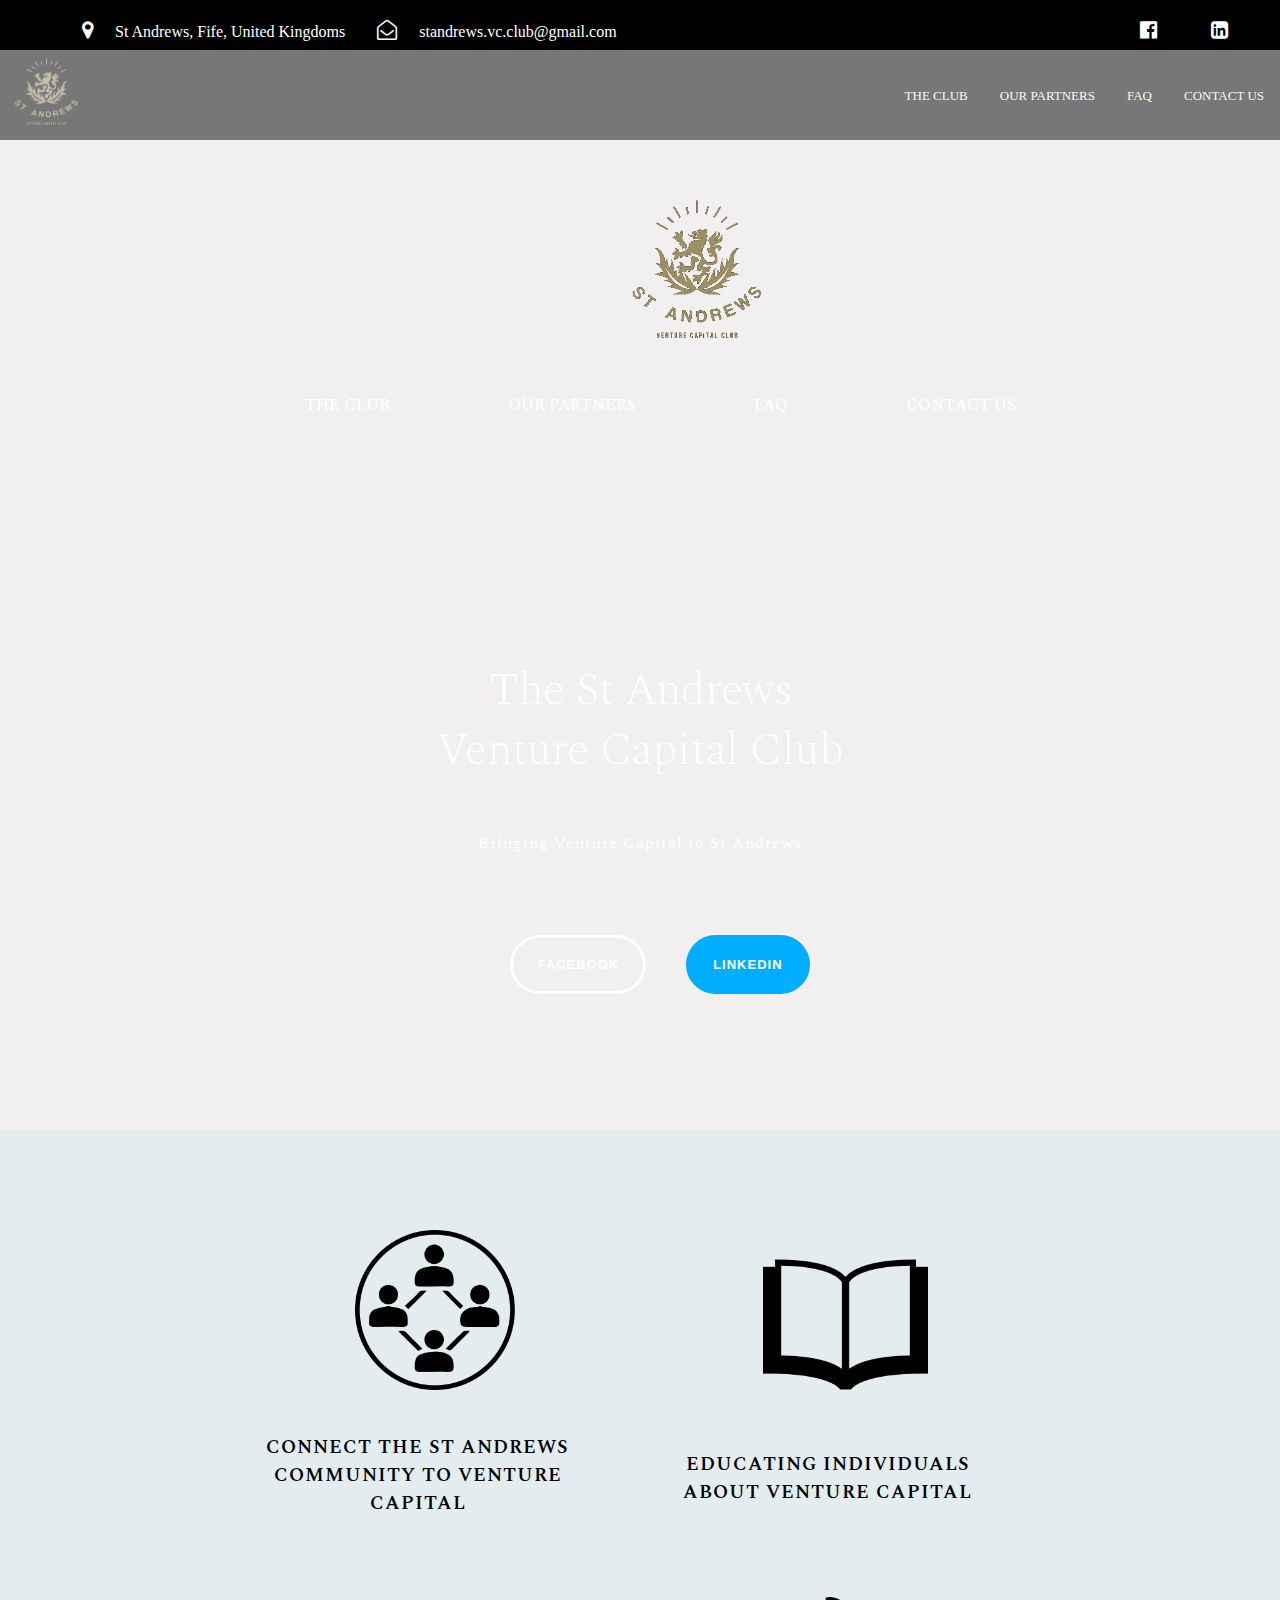
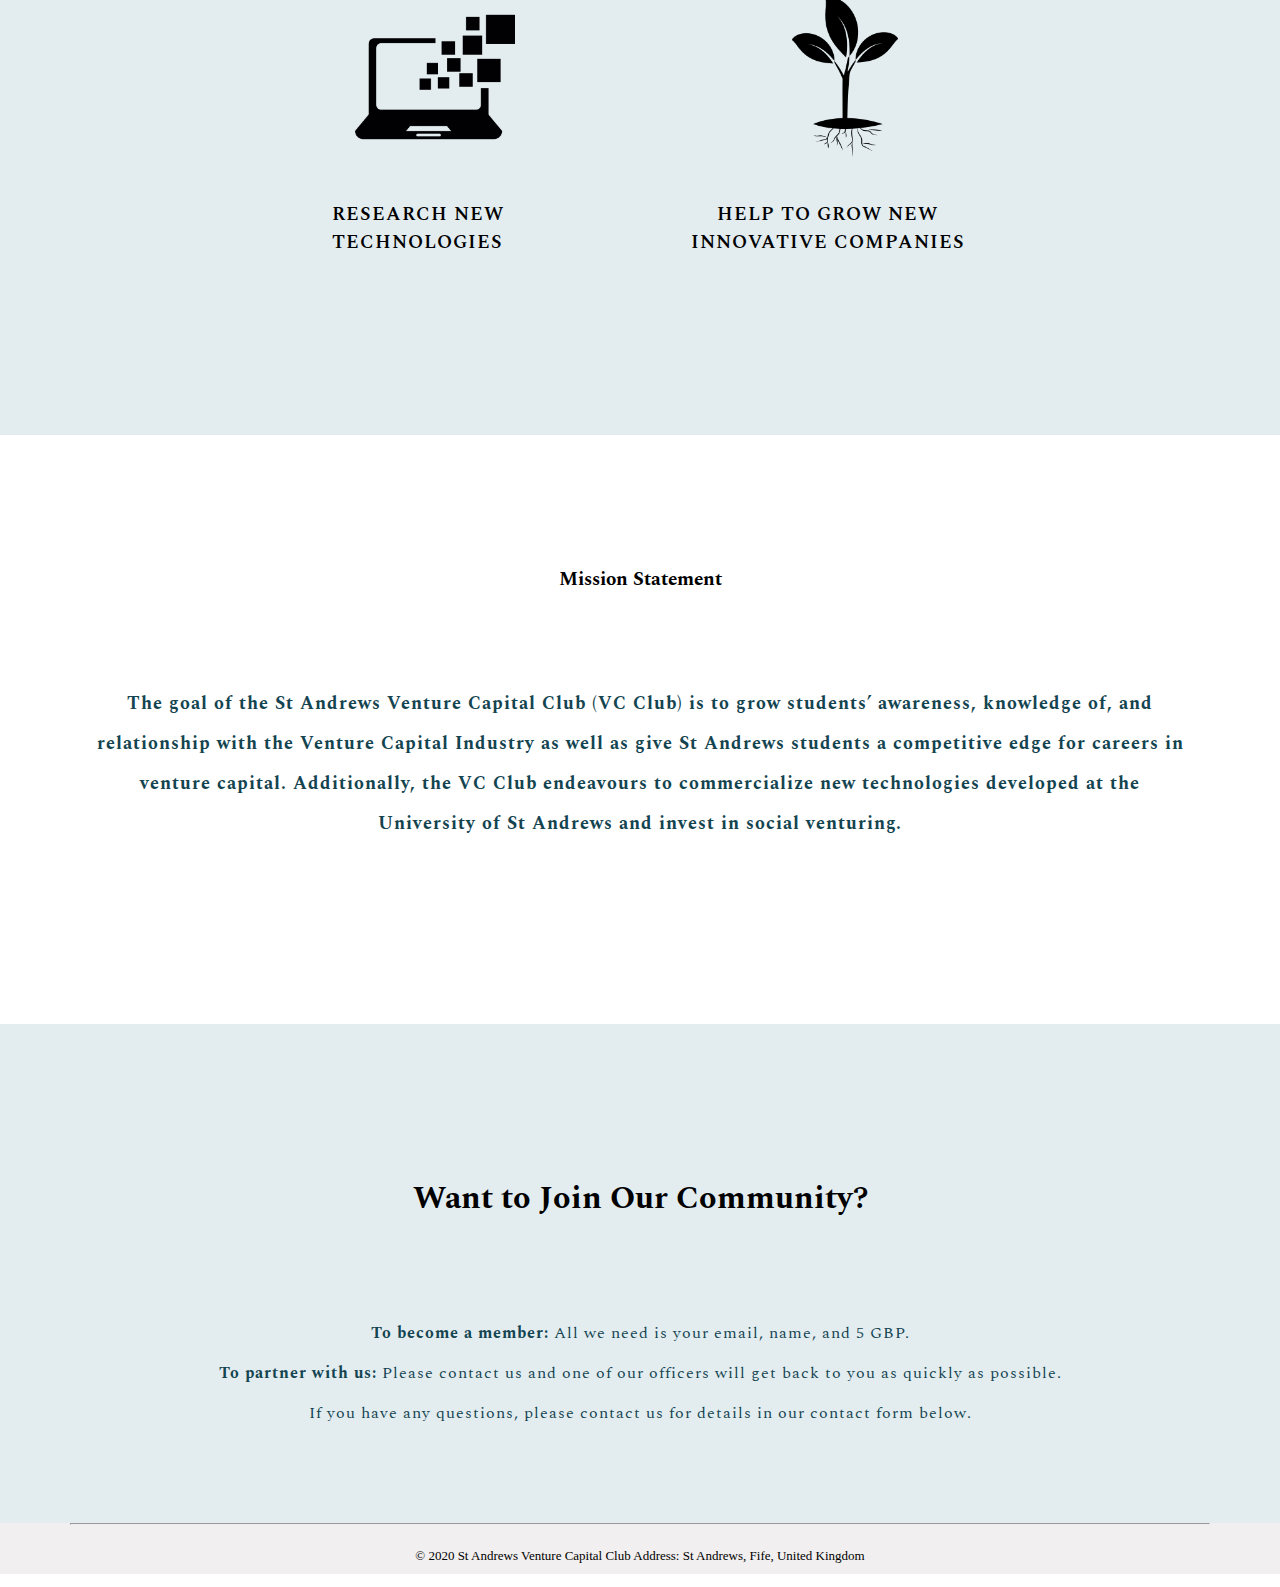
<file: index.html>
<!DOCTYPE html>
<html>

<head>
  <title> St. Andrews Venture Capital Club</title>
  <meta name="viewport" content="width=device-width, initial-scale=1.0">
  <link rel='stylesheet' href="./css/main.css">
  <link href="https://fonts.googleapis.com/css2?family=Playfair+Display&family=Spectral:wght@300;400&display=swap" rel="stylesheet">
  <link rel="stylesheet" href="https://stackpath.bootstrapcdn.com/font-awesome/4.7.0/css/font-awesome.min.css">
  <script src="script.js" defer></script>
</head>

<body>
    <header>
        <ul class="top1">
            <li><i class="fa fa-map-marker" style="font-size:20px; color: white;"></i><a href="https://www.google.com/maps/place/Students'+Union/@56.340224,-2.8016877,17z/data=!3m1!4b1!4m5!3m4!1s0x488657853054009f:0xe608d6d8aebbb3c!8m2!3d56.340221!4d-2.799499">St Andrews, Fife, United Kingdoms</a></li>
            <li><i class="fa fa-envelope-open-o" style="font-size:20px; color: white;"></i><a href = "mailto: standrews.vc.club@gmail.com">standrews.vc.club@gmail.com</a></li>
        </ul>
        <ul class="top2">
            <li><a href="https://www.facebook.com/St.Andrews.VC.Club/"><i class="fa fa-facebook-official" style="font-size:20px; color: white;"></i></a></li>
            <li><a href="https://www.linkedin.com/company/st-andrews-vc/"><i class="fa fa-linkedin-square" style="font-size:20px; color: white;"></i></a></li>
        </ul>
    </header>

    <div>
        <div class="HO">
            <nav class="hi">
                <div class="brandt"><a href="./index.html"><img src="./img/1.1.png" alt="image" width="80" height="70"></a></div>
                <a href="#" class="toggleb">
                    <span class="barr"></span>
                    <span class="barr"></span>
                    <span class="barr"></span>
                </a>
                <div class="navbarl">
                    <ul>
                        <li>
                            <div class="dropd">
                                <a href="./index.html">THE CLUB</a>
                                <div class="dpc">
                                    <a href='index.html#OURMISSION'>Our Mission</a>
                                    <a href='index.html#COMMITTEE'>Our Committee</a>
                                    <a href='index.html#JOINUS'>Join us</a>
                                </div>
                            </div>
                        </li>
                        <li>
                            <div class="dropd">
                                <a href="./Our_Partners.html">OUR PARTNERS</a>
                                <div class="dpc">
                                    <a href='Our_Partners.html#OURPARTNER'>Partners</a>
                                    <a href='Our_Partners.html#VSP'>Venture Sourcing Program</a>
                                    <a href='Our_Partners.html#IB'>Industries Breakdown</a>
                                    <a href='Our_Partners.html#Casestudy'>Case Study</a>
                                    <a href='Our_Partners.html#DAVID'>David’s Insights</a>
                                </div>
                            </div>
                        </li>
                        <li>
                            <a href="./FAQ.html">FAQ</a>
                        </li>
                        <li>
                            <a href='./Contact.html'>CONTACT US</a>
                        </li>
                    </ul>
                </div>
            </nav>
        </div>
    </div>

    <main>
        <div id="nav" class="home">
            <nav id="nav1" class="navbar">
                <div class="brand-title"><a href='index.html#home1'><img src="./img/1.1.png" alt="image" width="165" height="145"></a></div>
                <div class="navbar-links">
                    <ul>
                        <li><a href="./index.html">THE CLUB</a></li>
                        <li><a href="./Our_Partners.html">OUR PARTNERS</a></li>
                        <li><a href="./FAQ.html">FAQ</a></li>
                        <li><a href='./Contact.html'>CONTACT US</a></li>
                    </ul>
                </div>
            </nav>
    
            <div id="home1" class="name"><a name="home1"></a>
                <h1 style="font-size: 45px;">The St Andrews<br> Venture Capital Club</h1>
                <p>Bringing Venture Capital to St Andrews</p>
                <ul>
                    <li><button class="fb" type="button"><a href="https://www.facebook.com/St.Andrews.VC.Club/">FACEBOOK</a></button></li>
                    <li><button class="lb" type="button"><a href="https://www.linkedin.com/company/st-andrews-vc/">LINKEDIN</a></button></li>
                </ul>
            </div>
        </div>

        <div class="constitution">
            <div class='constitution1'>
                <div class="todo">
                    <img src="./img/17.png" alt="image" width="160" height="160">
                    <h3>CONNECT THE ST ANDREWS COMMUNITY TO VENTURE CAPITAL</h3>
                </div>
                <div class="todo">
                    <img src="./img/18.png" alt="image" width="165" height="165">
                    <h3>EDUCATING INDIVIDUALS ABOUT VENTURE CAPITAL</h3>
                </div>
                <div class="todo">
                    <img src="./img/19.png" alt="image" width="160" height="160">
                    <h3>RESEARCH NEW TECHNOLOGIES</h3>
                </div>
                <div class="todo">
                    <img src="./img/20.png" alt="image" width="160" height="160">
                    <h3>HELP TO GROW NEW INNOVATIVE COMPANIES</h3>
                </div>
            </div>
        </div>

        <div id="OURMISSION" class="statement"><a name="OURMISSION"></a>
            <h4>Mission Statement</h4>
            <P>The goal of the St Andrews Venture Capital Club (VC Club) is to grow students’ awareness, knowledge of, and relationship with the Venture Capital Industry as well as give St Andrews students a competitive edge for careers in venture capital. Additionally, the VC Club endeavours to commercialize new technologies developed at the University of St Andrews and invest in social venturing.</P>
        </div>

        <div id="JOINUS" class="join"><a name="JOINUS"></a>
            <h1>Want to Join Our Community?</h1> 
            <p><span class="highlight">To become a member:</span> All we need is your email, name, and 5 GBP. <br><span class="highlight">To partner with us:</span> Please contact us and one of our officers will get back to you as quickly as possible. <br>If you have any questions, please contact us for details in our contact form below.</p>
        </div>
    </main>

    <footer>
        <hr>
        <p>© 2020 St Andrews Venture Capital Club Address: St Andrews, Fife, United Kingdom</p>
    </footer>
</body>
</html>
</file>
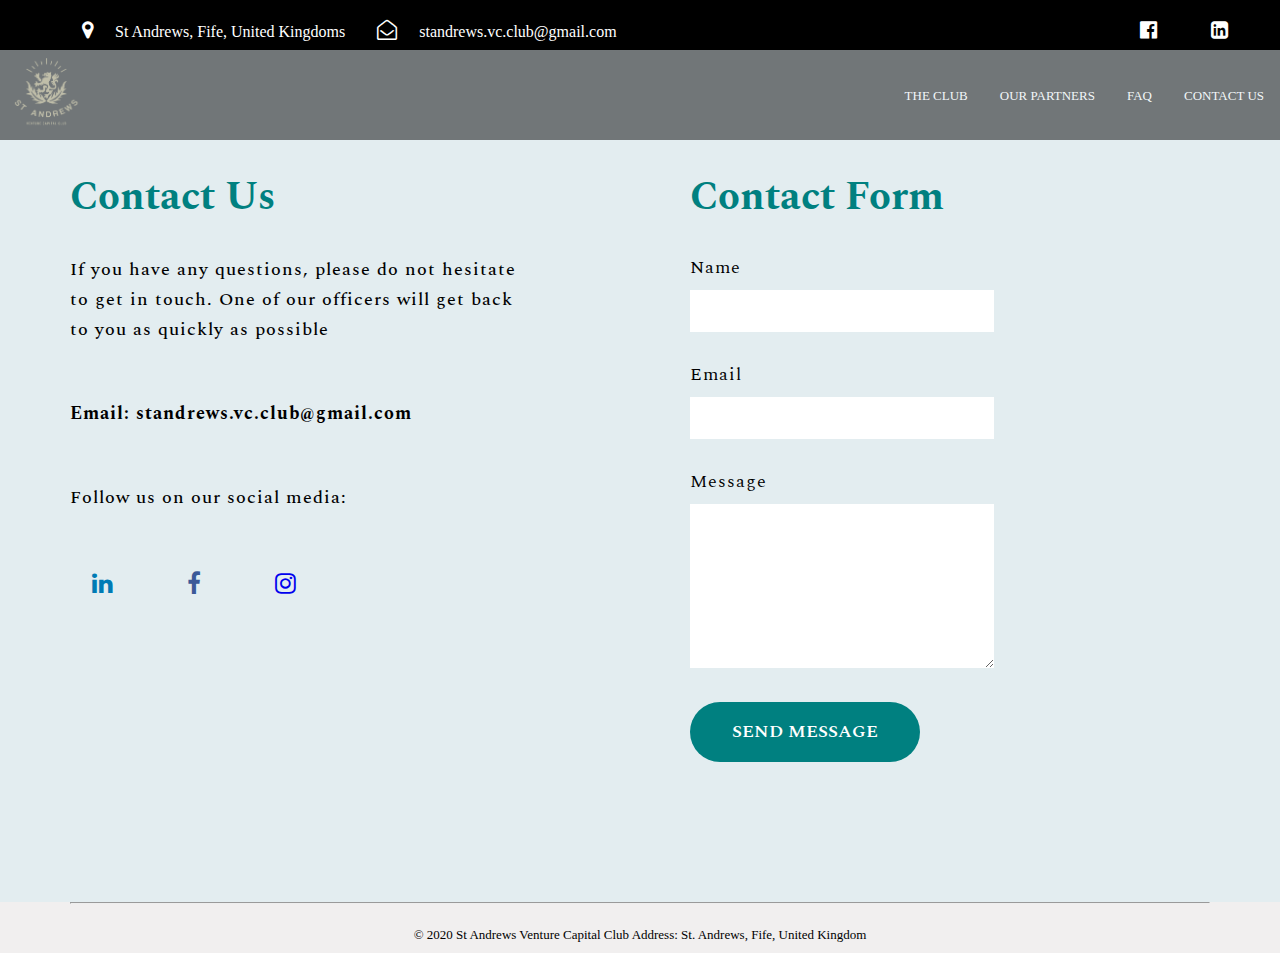
<file: Contact.html>
<!DOCTYPE html>
<html>

<head>
    <meta charset="UTF-8">
    <title> Our Partners</title>
    <meta name="viewport" content="width=device-width, initial-scale=1.0">
    <link rel='stylesheet' href="./css/main.css">
    <link href="https://fonts.googleapis.com/css2?family=Playfair+Display&family=Spectral:wght@300;400&display=swap" rel="stylesheet">
    <link rel="stylesheet" href="https://stackpath.bootstrapcdn.com/font-awesome/4.7.0/css/font-awesome.min.css">
    <script src="script.js" defer></script>
</head>

<header>
    <ul class="top1">
        <li><i class="fa fa-map-marker" style="font-size:20px; color: white;"></i><a href="https://www.google.com/maps/place/Students'+Union/@56.340224,-2.8016877,17z/data=!3m1!4b1!4m5!3m4!1s0x488657853054009f:0xe608d6d8aebbb3c!8m2!3d56.340221!4d-2.799499">St Andrews, Fife, United Kingdoms</a></li>
        <li><i class="fa fa-envelope-open-o" style="font-size:20px; color: white;"></i><a href = "mailto: standrews.vc.club@gmail.com">standrews.vc.club@gmail.com</a></li>
    </ul>
    <ul class="top2">
        <li><a href="https://www.facebook.com/St.Andrews.VC.Club/"><i class="fa fa-facebook-official" style="font-size:20px; color: white;"></i></a></li>
        <li><a href="https://www.linkedin.com/company/st-andrews-vc/"><i class="fa fa-linkedin-square" style="font-size:20px; color: white;"></i></a></li>
    </ul>
</header>

<body>
    <main>
        <div class="HO">
            <nav class="hi">
                <div class="brandt"><a href="./index.html"><img src="./img/1.1.png" alt="image" width="80" height="70"></a></div>
                <a href="#" class="toggleb">
                    <span class="barr"></span>
                    <span class="barr"></span>
                    <span class="barr"></span>
                </a>
                <div class="navbarl">
                    <ul>
                        <li>
                            <div class="dropd">
                                <a href="./index.html">THE CLUB</a>
                                <div class="dpc">
                                    <a href='index.html#OURMISSION'>Our Mission</a>
                                    <a href='index.html#JOINUS'>Join us</a>
                                </div>
                            </div>
                        </li>
                        <li>
                            <div class="dropd">
                                <a href="./Our_Partners.html">OUR PARTNERS</a>
                                <div class="dpc">
                                    <a href='Our_Partners.html#OURPARTNER'>Partners</a>
                                    <a href='Our_Partners.html#VSP'>Venture Sourcing Program</a>
                                    <a href='Our_Partners.html#IB'>Industries Breakdown</a>
                                    <a href='Our_Partners.html#Casestudy'>Case Study</a>
                                    <a href='Our_Partners.html#DAVID'>Industry’s Insights</a>
                                </div>
                            </div>
                        </li>
                        <li>
                            <a href="./FAQ.html">FAQ</a>
                        </li>
                        <li>
                            <a href='./Contact.html'>CONTACT US</a>
                        </li>
                    </ul>
                </div>
            </nav>
        </div>

        <div class="DD">
            <div class="CT">
                <div class="contact_title">
                    <h1>Contact Us</h1>
                    <p class="general">If you have any questions, please do not hesitate to get in touch. One of our officers will get back to you as quickly as possible </p>
                    <br>
                    <p class="ee">Email: standrews.vc.club@gmail.com</p>
                    <br>
                    <p class="general">Follow us on our social media:</p>
                    <br>
                    <div class="begin">
                        <div class="end"><a href="https://www.linkedin.com/company/st-andrews-vc/" class="fa fa-linkedin"></a></div>
                        <div class="end"><a href="https://www.facebook.com/St.Andrews.VC.Club/" class="fa fa-facebook"></a></div>
                        <div class="end"><a href="https://www.instagram.com/st.andrews_vc_club/" class="fa fa-instagram"></a></div>
                    </div>
                </div>
                <div class="contact_form">
                    <h1>Contact Form</h1>
                    <form action="mailto:standrews.vc.club@gmail.com" method="post" enctype="text/plain">
                        <div class="detail">
                            <div class="tail">
                                <p class="ga">Name</p>
                                <input name="name" type="text" class="form-control" required>
                            </div>
                            <div class="tail">
                                <p class="ga">Email</p>
                                <input name="email" type="email" class="form-control" required>
                            </div>
                            <div class="tail">
                                <p class="ga">Message</p>
                                <textarea name="message" class="form-control" rows="4" required></textarea>
                            </div>
                            <div>
                                <input class="submit" type="submit" class="form-control submit" value="SEND MESSAGE">
                            </div>
                        </div>
                    </form>
                </div>
            </div>
        </div>
    </main>
    <footer>
        <hr>
        <p>© 2020 St Andrews Venture Capital Club Address: St. Andrews, Fife, United Kingdom</p>
    </footer>
</body>
</html>
</file>
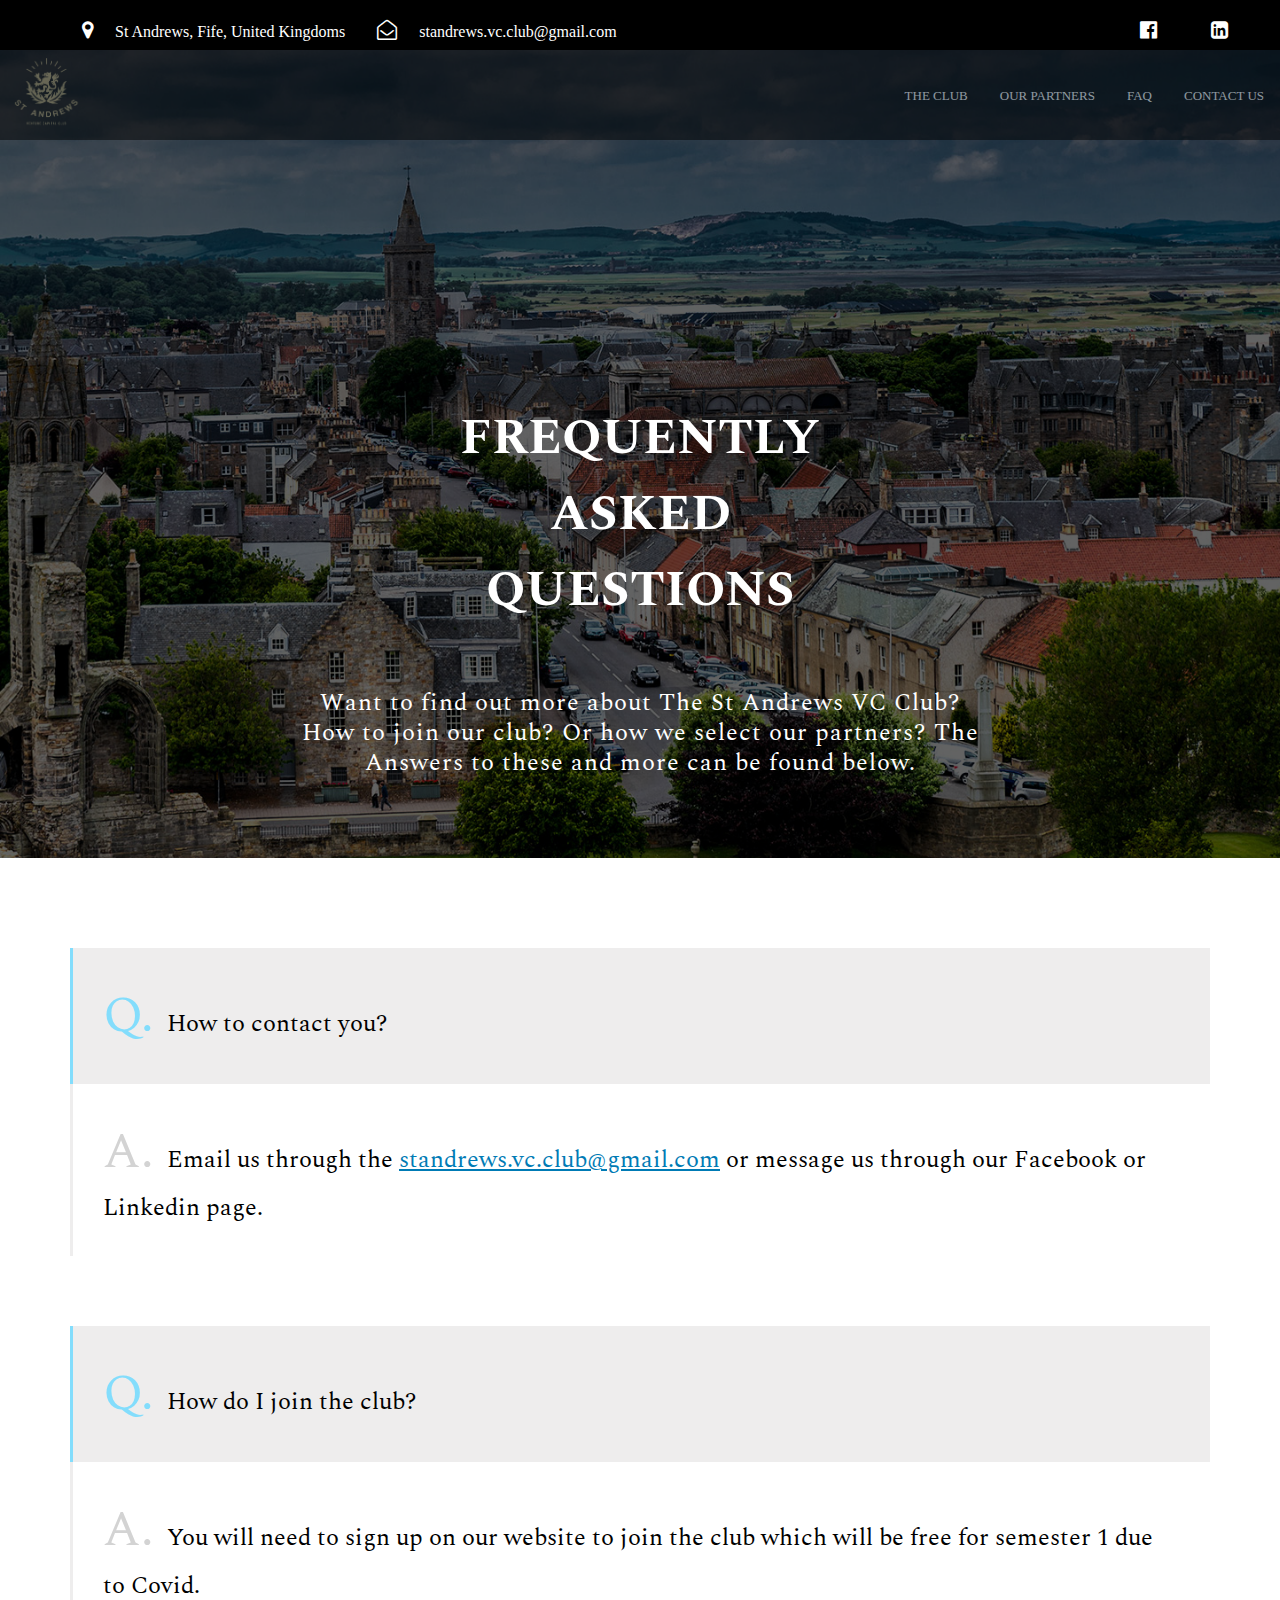
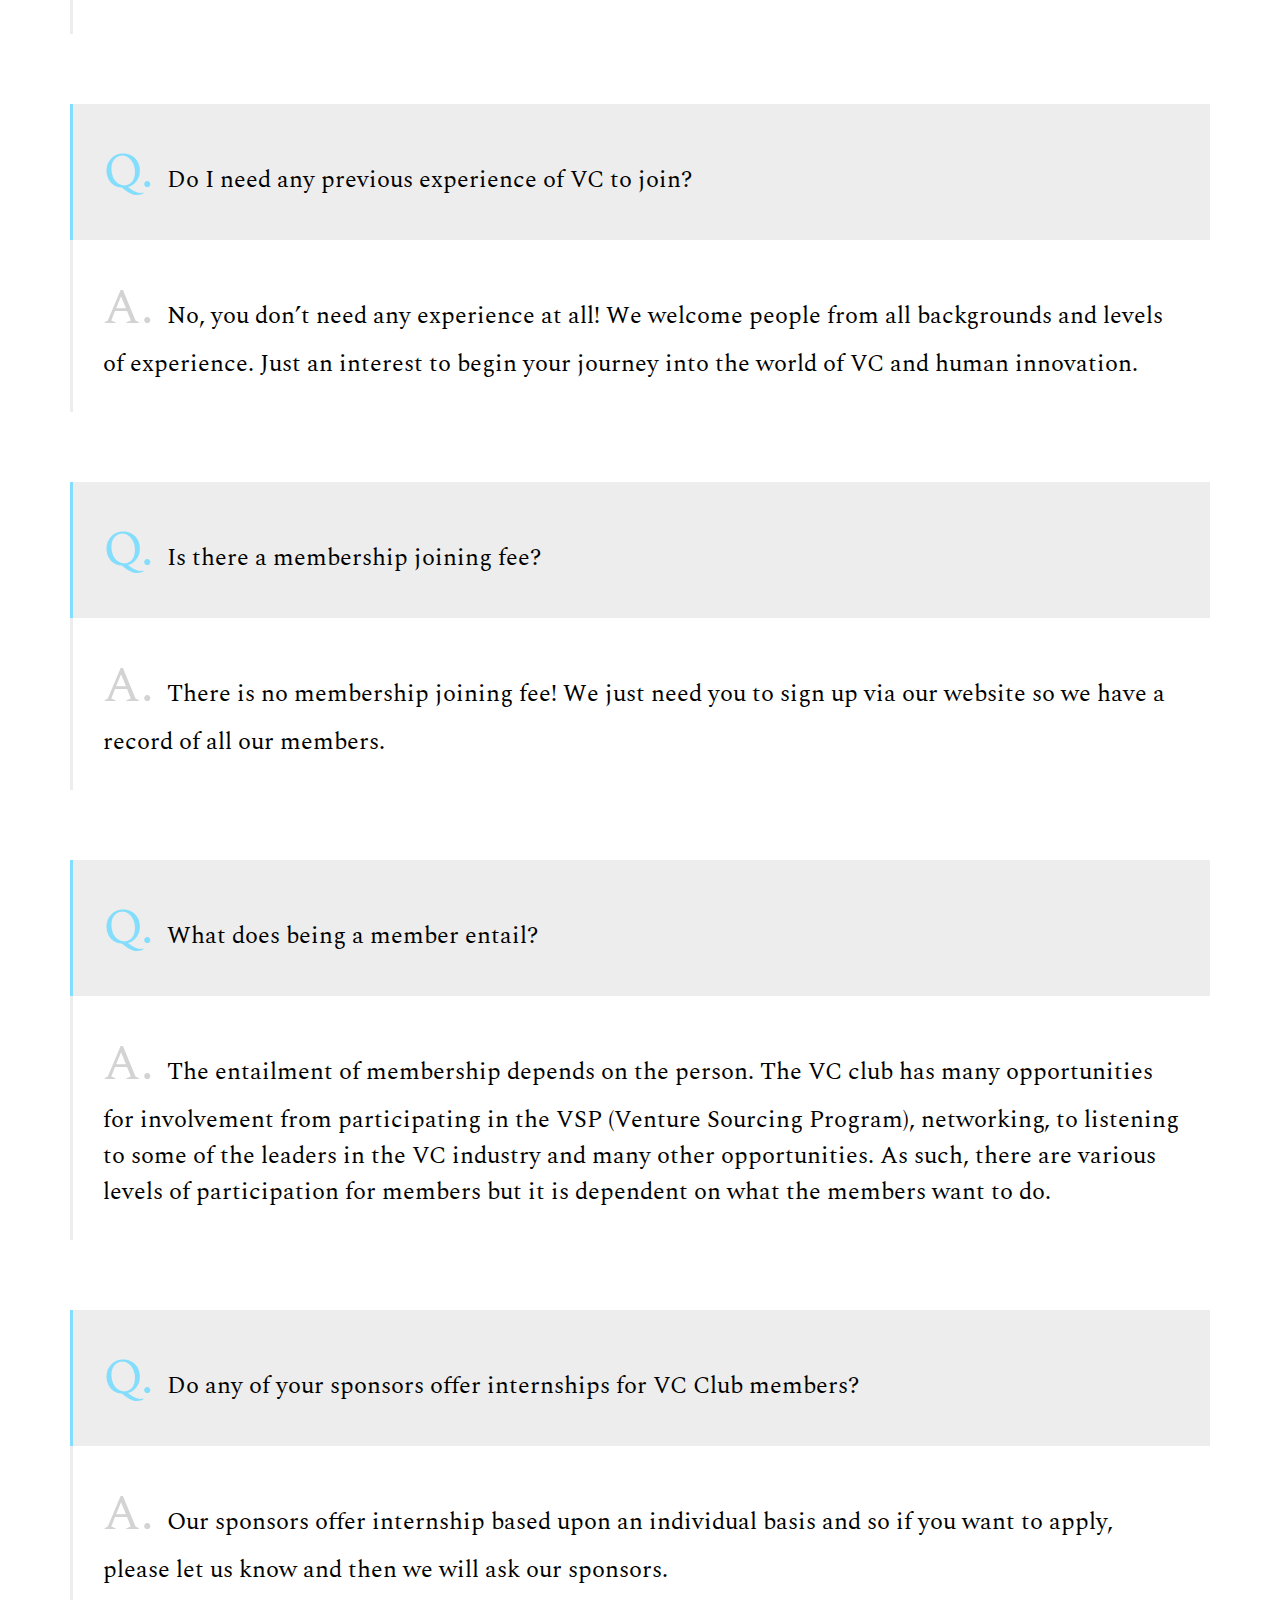
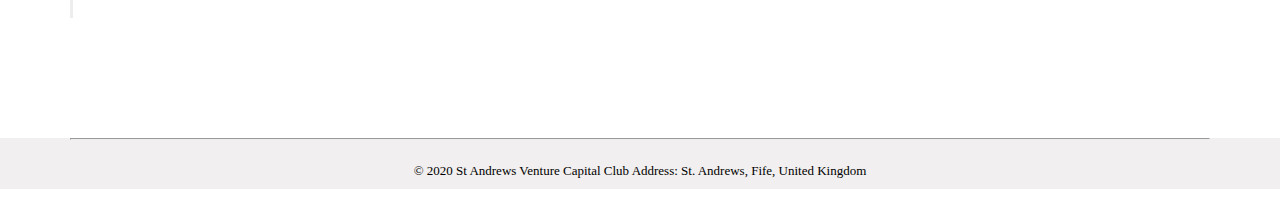
<file: FAQ.html>
<!DOCTYPE html>
<html>

<head>
    <meta charset="UTF-8">
    <title> Our Partners</title>
    <meta name="viewport" content="width=device-width, initial-scale=1.0">
    <link rel='stylesheet' href="./css/main.css">
    <link href="https://fonts.googleapis.com/css2?family=Playfair+Display&family=Spectral:wght@300;400&display=swap" rel="stylesheet">
    <link rel="stylesheet" href="https://stackpath.bootstrapcdn.com/font-awesome/4.7.0/css/font-awesome.min.css">
    <script src="script.js" defer></script>
</head>

<header>
    <ul class="top1">
        <li><i class="fa fa-map-marker" style="font-size:20px; color: white;"></i><a href="https://www.google.com/maps/place/Students'+Union/@56.340224,-2.8016877,17z/data=!3m1!4b1!4m5!3m4!1s0x488657853054009f:0xe608d6d8aebbb3c!8m2!3d56.340221!4d-2.799499">St Andrews, Fife, United Kingdoms</a></li>
        <li><i class="fa fa-envelope-open-o" style="font-size:20px; color: white;"></i><a href = "mailto: standrews.vc.club@gmail.com">standrews.vc.club@gmail.com</a></li>
    </ul>
    <ul class="top2">
        <li><a href="https://www.facebook.com/St.Andrews.VC.Club/"><i class="fa fa-facebook-official" style="font-size:20px; color: white;"></i></a></li>
        <li><a href="https://www.linkedin.com/company/st-andrews-vc/"><i class="fa fa-linkedin-square" style="font-size:20px; color: white;"></i></a></li>
    </ul>
</header>

<body>
    <main>
        <div class="HO">
            <nav class="hi">
                <div class="brandt"><a href="./index.html"><img src="./img/1.1.png" alt="image" width="80" height="70"></a></div>
                <a href="#" class="toggleb">
                    <span class="barr"></span>
                    <span class="barr"></span>
                    <span class="barr"></span>
                </a>
                <div class="navbarl">
                    <ul>
                        <li>
                            <div class="dropd">
                                <a href="./index.html">THE CLUB</a>
                                <div class="dpc">
                                    <a href='index.html#OURMISSION'>Our Mission</a>
                                    <a href='index.html#JOINUS'>Join us</a>
                                </div>
                            </div>
                        </li>
                        <li>
                            <div class="dropd">
                                <a href="./Our_Partners.html">OUR PARTNERS</a>
                                <div class="dpc">
                                    <a href='Our_Partners.html#OURPARTNER'>Partners</a>
                                    <a href='Our_Partners.html#VSP'>Venture Sourcing Program</a>
                                    <a href='Our_Partners.html#IB'>Industries Breakdown</a>
                                    <a href='Our_Partners.html#Casestudy'>Case Study</a>
                                    <a href='Our_Partners.html#DAVID'>David’s Insights</a>
                                </div>
                            </div>
                        </li>
                        <li>
                            <a href="./FAQ.html">FAQ</a>
                        </li>
                        <li>
                            <a href='./Contact.html'>CONTACT US</a>
                        </li>
                    </ul>
                </div>
            </nav>
        </div>

        <div class="faq">
            <p class="title">FREQUENTLY ASKED QUESTIONS</h1>
            <p class="little">Want to find out more about The St Andrews VC Club? How to join our club? Or how we select our partners? The Answers to these and more can be found below.</p>
        </div>

        <div class="written">
            <div class="question">
                <div class="answer">
                    <p class="Q"><span class="qu">Q. </span>How to contact you?</p>
                    <p class="A"><span class="an">A. </span>Email us through the <a class="emailaddress" href = "mailto: standrews.vc.club@gmail.com">standrews.vc.club@gmail.com</a> or message us through our Facebook or Linkedin page.</p>
                </div>
                <div class="answer">
                    <p class="Q"><span class="qu">Q. </span>How do I join the club?</p>
                    <p class="A"><span class="an">A. </span>You will need to sign up on our website to join the club which will be free for semester 1 due to Covid.</p>
                </div>
                <div class="answer">
                    <p class="Q"><span class="qu">Q. </span>Do I need any previous experience of VC to join?</p>
                    <p class="A"><span class="an">A. </span>No, you don’t need any experience at all! We welcome people from all backgrounds and levels of experience. Just an interest to begin your journey into the world of VC and human innovation.</p>
                </div>
                <div class="answer">
                    <p class="Q"><span class="qu">Q. </span>Is there a membership joining fee?</p>
                    <p class="A"><span class="an">A. </span>There is no membership joining fee! We just need you to sign up via our website so we have a record of all our members.</p>
                </div>
                <div class="answer">
                    <p class="Q"><span class="qu">Q. </span>What does being a member entail?</p>
                    <p class="A"><span class="an">A. </span>The entailment of membership depends on the person. The VC club has many opportunities for involvement from participating in the VSP (Venture Sourcing Program), networking, to listening to some of the leaders in the VC industry and many other opportunities. As such, there are various levels of participation for members but it is dependent on what the members want to do.</p>
                </div>
                <div class="answer">
                    <p class="Q"><span class="qu">Q. </span>Do any of your sponsors offer internships for VC Club members?</p>
                    <p class="A"><span class="an">A. </span>Our sponsors offer internship based upon an individual basis and so if you want to apply, please let us know and then we will ask our sponsors.</p>
                </div>
            </div>
        </div>
    </main>
        
    <footer>
        <hr>
        <p>© 2020 St Andrews Venture Capital Club Address: St. Andrews, Fife, United Kingdom</p>
    </footer>
    
</body>
</html>
</file>
<file: css/main.css>
body {
    background-color: white;
    margin: 0; 
    padding: 0;
    left:0;
    right:0;
}

header {
    background-color: black;
    display: flex;
    height: 50px;
    width: 100%;
    top: 0;
    position: fixed;
}


header ul {
    text-decoration: none;
    color: white;
    display: flex;
}

header li {
    list-style-type: none;
    display: flex;
    justify-content: space-between;
    padding-right: 10px;
    margin-top: -18px;
}

.top1 li {
    align-items: baseline;
}
.top1 {
    position: absolute;
    left: 20px;
}
.top2 {
    position: absolute;
    right: 20px;
}

header a {
    font-size: medium;
    text-decoration: none;
    color: white;
}

.home {
    width: 100%;
    overflow: hidden;
    float: left;
}

.brand-title {
    text-align: center;
    width: 100%;
    padding-left: 60px;
    margin-top: 200px;
}

.navbar-links ul {
    list-style-type: none;
    text-decoration: none;
    color: white;
    font-family: 'Spectral', serif;
    display: flex;
    justify-content: center;
}

.navbar-links {
    width: 100%;
}

.navbar-links li {
    list-style-type: none; 
}

.navbar-links li {
    height: 20px;
    padding: 8px;
    display: block;
    width: max-content;
    margin-top: 20px;
    margin-left: 35px;
    margin-right: 35px;
    text-align: center;
}

.navbar-links li a {
    text-decoration: none;
    color: white;
    font-size: medium;
    font-weight: 500;
    padding: 1rem;
}

.navbar-links li a:hover {
    font-weight: bolder;
    text-decoration: underline;
    color: lightblue;
    transition: 0.3s;
}

.dropdown-content {
    display: none;
    position: absolute;
    background-color: transparent;
    min-width: 160px;
    margin-top: 1px;
    z-index: 1;
}
.dropdown-content a {
    float: none;
    color: #091749;
    padding: 12px 16px;
    text-decoration: none;
    display: block;
    text-align: left;
}

.dropdown:hover .dropdown-content {
    display: block;
}

.dp-content {
    display: none;
    position: absolute;
    background-color: black;
    min-width: 160px;
    margin-top: 1px;
    z-index: 1;
}
.dropdown:hover .dp-content {
    display: block;
}
.dp-content a {
    float: none;
    padding: 12px 16px;
    text-decoration: none;
    display: block;
    text-align: left;
}
.dp-content a:hover {
    text-decoration: underline;
}

.name {
    width: 100%;
}

.name h1 {
    font-family: 'Spectral', serif;
    font-weight: lighter;
    display: flex;
    justify-content: center;
    align-items: center;
    text-align: center;
    line-height: 60px;
    margin-top: 240px;
    color: white;
}

.name p {
    font-family: 'Spectral', serif;
    text-align: center;
    margin-top: 50px;
    color: white;
    letter-spacing: 1px;
}

.name ul {
    list-style-type: none;
    display: flex;
    justify-content: center;
    margin-top: 60px;
}

.name ul a {
    text-decoration: none;
    padding: 18px;
    font-size: small;
    font-weight: bold;
    letter-spacing: 1px;
    display: block;
}

.name .fb {
    border-radius: 50px;
    border: solid white;
    background: transparent;
    margin-bottom: 100px;
}

.name .fb a {
    color: white;
}

.name .lb {
    border-radius: 50px;
    border: solid rgb(0, 174, 255);
    background: rgb(0, 174, 255);
    margin-bottom: 100px;
}

.name .lb a {
    color: white;
}

.name li {
    margin: 20px;
}


.home {
    animation: 10s ease-in-out infinite color-change;
    background-size: cover;
}
@keyframes color-change {
    0% {
        background-image: url(sta.png);
    }
    25% {
        background-image: url(sta2.png);
    }
    50% {
        background-image: url(sta3.png);
    }
    75% {
        background-image: url(sta4.png);
    }
    100% {
        background-image: url(sta5.png);
    }
}

.toggle-button {
    display: none;
    position: absolute;
    flex-direction: column;
    justify-content: space-between;
    right: 45%;
    width: 25px;
    height: 22px;
}

.toggle-button .bar {
    height: 3px;
    width: 100%;
    padding: 1px;
    margin: 2px;
    background-color: white;
    border-radius: 10px;
}

@media (max-width: 973px) {
    header {
        display: none;
    }
    .toggle-button {
        display: flex;
        margin-bottom: 10px;
    }
    .navbar-links {
        width: 100%;
        display: none;
    }
    .navbar {
        flex-direction: column;
        align-items: flex-start;
    }
    .navbar-links ul {
        width: 100%;
        flex-direction: column;
    }
    .navbar-links li{
        text-align: center;
        margin-top: 10px;
        width: 100%;
    }
    .navbar-links li a{
        padding: .5rem 1rem;
        justify-content: center;
    }
    .navbar-links.active {
        display: flex;
    }
    .name {
        width: 100%;
        padding:0;
        margin:0;
    }
    .name ul {
        width: 100%;
        margin-top: 50px;
    }
    .name ul .fb, .lb {
        margin-bottom: 20px;
    }
    .name li{
        margin: 8px;
        justify-content: center;
    }
    .navbar-links.active {
        display: flex;
    }
    .name h1{
        font-size: 40px;
        margin-top: 70px;
    }
    .brand-title {
        padding-left: 0px;
    }
}

.constitution {
    height: max-content;
    width: 100%;
    background-color:rgb(227, 237, 240);
    float: left;
}

.constitution1 {
    background-color: rgb(227, 237, 240);
    height: max-content;
    display: grid;
    grid-template-columns: auto auto;
    margin-top: 70px;
    align-items: center;
    justify-content: center;
    margin-bottom: 130px;
}


.constitution1 .todo h3 {
    color: black;
    width: 90%;
    margin-top: 40px;
    font-family: 'Spectral', serif;
    font-weight: 540;
    letter-spacing: 1px;
    line-height: 28px;
}


.todo {
    padding:30px;
    width: 350px;
    text-align: center;
}


@media only screen and (max-width: 822px) {
    .constitution1 {
        display: flex;
        flex-wrap: wrap;
    }

    .constitution {
        width: 100%;
        height: max-content;
    }

    .constitution1 .todo h3 {
        color:black;
        width: 90%;
        display: inline, center;
        font-weight: normal;
    }
}


.statement {
    height: max-content;
    background-color: white;
    width: 100%;
    float: left;
    overflow: hidden;
    justify-content: center;
}

.statement h4{
    color: black;
    font-size: larger;
    margin-top: 130px;
    text-align: center;
    font-family: 'Spectral', serif;
}

.statement p{
    font-size: large;
    font-weight: bold;
    font-family: 'Spectral', serif;
    color: rgb(19, 68, 80);
    letter-spacing: 1px;
    line-height: 30pt;
    padding: 50px;
    margin: 40px;
    text-align: center;
    margin-bottom: 130px;
}

@media only screen and (max-width: 667px) {
    .statement {
        width: 100%;
    }
    .statement p {
        padding: 20px;
        margin: 10px;
    }
}

.PN {
    height: max-content;
    width: 100%;
    float: left;
    background-color: rgb(227, 237, 240);
}

.flex-container {
    display: flex;
}

.PN .flex-container {
    justify-content: center;
}

.flex-container > div {
    background-color: white;
}

.flex-container > div h3{
    color: black;
    text-align: center;
    font-weight: lighter;
}

.flex-container img {
    display: flex;
    align-items: center;
    justify-content: center;
    margin: auto;
}

.ip{
    border: 30px solid white;
}
.tptf {
    border: 20px solid white;
}

.flex-container .text{
    font-size: larger;
    font-weight: 800px;
    width: 320px;
    color: rgb(110, 145, 148);
    line-height: 28px;
    padding: 20px;
    margin: 15px;
    text-align: center;
}

.flex-container .company {
    text-decoration: underline blue;
    color:blue;
    font-style: italic;
}

.flex-container .text .company:hover {
    font-weight: bold;
}

.flex-container .a {
    position: auto;
    margin-top: 70px;
    margin-right: 15px;
    height: 650px;
    border: 1px solid lightgrey;
    margin-bottom: 150px;
}

.flex-container .b{
    position: auto;
    margin-top: 70px;
    margin-left: 15px;
    border: 1px solid lightgrey;
    height: 650px;
    margin-bottom: 150px;
}

@media only screen and (max-width: 956px) {
    .PN {
        width: 100%;
        height: max-content;
    }
    .flex-container {
        display: flex;
        flex-wrap: wrap;
        background-color: rgb(227, 237, 240);
        padding: 0;
        margin: 0;
    }
    .flex-container .a {
        margin-left: 0;
        padding: 0;
        margin-bottom: 0;
    }
    .flex-container .b {
        margin-left: 0;
        padding: 0;
        margin-bottom: 70px;
    }
    .flex-container .text{
        width: 290px;
        padding: 5px;
    }
}

.committee {
    height: 800px;
    width: 100%;
    float: left;
    height: max-content;
    background-color: rgb(227, 237, 240);
}

.committee h1{
    color: black;
    margin-top: 150px;
    text-align: center;
    font-family: 'Spectral', serif;
}

.fllogo {
    text-align: center;
    margin-bottom: 50px;
}

.fa {
    padding: 20px;
    text-align: center;
    text-decoration: none;
    margin: 2px 2px;
}
  
.fa:hover {
    opacity: 0.7;
    background: lightgray;
}

.fa-facebook {
    color: #3B5998;
    background: white;
}
  
.fa-linkedin {
    color: #007bb5;
    background: white;
}

.committee1 {
    display: flex;
    flex-wrap: wrap;
    justify-content: center;
    margin-top: 100px;
    height: max-content;
    margin-bottom: 130px;
}
.committee1 .position {
    margin: 30px;
}

.position p {
    font-style: italic;
    font-family: 'Spectral', serif;
    color: rgb(4, 88, 88);
    text-align: center;
    font-size: large;
}

@media only screen and (max-width: 667px) {
    .committee {
        width: 100%;
        height: max-content;
    }
    .committee h1 {
        padding: 8px;
    }
    .committee .EC {
        padding: 8px;
        margin: 5px;
    }
    .committee1 {
        display: flex;
        flex-direction: wrap;
        margin-bottom: 100px;
    }
}

.join {
    background-color: rgb(227, 237, 240);
    float: left;
    height: max-content;
    width: 100%;
    text-align: center;
}

.join h1 {
    color: black;
    margin-top: 150px;
    text-align: center;
    font-family: 'Spectral', serif;
}

.join p {
    font-size: medium;
    font-weight: normal;
    font-family: 'Spectral', serif;
    color: rgb(19, 68, 80);
    letter-spacing: 1px;
    line-height: 30pt;
    padding: 50px;
    margin: 40px;
}

.highlight {
    font-weight: bold;
}

@media only screen and (max-width: 667px) {
    .join {
        width: 100%;
        height: max-content;
    }
    .join p {
        padding: 20px;
    }
    .join h1 {
        margin-top: 100px;
    }
}

footer {
    width: 100%;
    background-color: rgb(241, 239, 239);
    height: max-content;
}

footer p {
    text-align: center;
    justify-content: center;
    font-size: small;
    align-items: center;
    padding: 10px;

}

footer hr {
    margin-left: 70px;
    margin-right: 70px;
}

.partner h1 {
    font-family: 'Spectral', serif;
    font-weight: lighter;
    line-height: 60px;
    margin-top: 240px;
    color: white;
    text-align: center;
}

.partner .texttext {
    font-family: 'Spectral', serif;
    text-align: center;
    line-height: 40px;
    font-size: x-large;
    font-weight: lighter;
    color: white;
    letter-spacing: 1px;
    width: 60%;
    margin: auto;
    padding: 120px;
}

.partner {
    width: 100%;
    overflow: hidden;
    float: left;
}
.partner {
    background-image: url(sta6.png);
    background-size: cover;
}

@media only screen and (max-width: 667px) {
    .partner {
        width: 100%;
        height: max-content;
    }
    .partner .texttext {
        padding: 8px;
        margin-bottom: 70px;
    }
}


.vsp {
    height: max-content;
    background-color: white;
    width: 100%;
    float: left;
    overflow: hidden;
}

.vsp h1 {
    font-family: 'Spectral', serif;
    font-weight: lighter;
    display: flex;
    margin: 120px;
    margin-bottom: 40px;
    color: black;
}

.vsp p {
    font-family: 'Spectral', serif;
    margin-left: 120px;
    margin-right: 120px;
    margin-top: 70px;
    margin-bottom: 90px;
    letter-spacing: 1px;
    line-height: 40px;
    font-size: large;
}

.vsp hr {
    color: black;
    margin-left: 120px;
    margin-right: 100px;
}

.vsp img {
    margin-left: 120px;
    width: 80%;
    height: 350px;
    margin-bottom: 120px;
}

@media only screen and (max-width: 667px) {
    .vsp {
        width: 100%;
        height: max-content;
    }
    .vsp h1 {
        margin: 30px;
        margin-bottom: 20px;
        justify-content: center;
        text-align: center;
    }
    
    .vsp p {
        margin: 50px;
        letter-spacing: 1px;
        line-height: 35px;
    }
    .vsp img {
        margin-left: 30px;
        margin-right: 30px;
        width: 80%;
        height: 100%;
        margin-bottom: 70px;
    }
}

.ib {
    height: max-content;
    background-color: rgb(227, 237, 240);
    width: 100%;
    float: left;
    overflow: hidden;
}

.ib h1 {
    font-family: 'Spectral', serif;
    font-weight: lighter;
    display: flex;
    margin: 120px;
    margin-bottom: 40px;
    color: black;
}

.ib hr {
    color: black;
    margin-left: 120px;
    margin-right: 100px;
}
.ib p {
    font-family: 'Spectral', serif;
    margin-left: 120px;
    margin-right: 70px;
    margin-top: 90px;
    margin-bottom: 90px;
    letter-spacing: 1px;
    line-height: 40px;
    font-size: large;
    width: 50%;
}
.ibib {
    margin-bottom: 150px;
}
.biotech, .iot {
    display: flex;
}

.biotech img, .iot img {
    margin: 70px;
}

@media only screen and (max-width: 956px) {
    .ib {
        width: 100%;
        height: max-content;
    }
    .ib h1 {
        margin: 30px;
        margin-bottom: 20px;
        justify-content: center;
        text-align: center;
    }
    
    .ib p {
        margin: 40px;
        letter-spacing: 1px;
        line-height: 33px;
        width: 80%;
    }
    .biotech {
        display: flex;
        flex-wrap: wrap;
    }
    .iot {
        display: flex;
        flex-wrap: wrap-reverse;
    }
    .ibib img {
        margin: 40px;
        width: 80%;
        margin-top: 30px;
    }
    .ibib {
        margin-bottom: 70px;
    }
}

.cscs {
    height: 600px;
    background-color: white;
    width: 100%;
    float: left;
    overflow: hidden;
}

.cscs h1 {
    font-family: 'Spectral', serif;
    font-weight: lighter;
    display: flex;
    margin: 50px;
    margin-bottom: 40px;
    justify-content: center;
    color: black;
}

.cscs hr {
    color: black;
    margin-left: 120px;
    margin-right: 100px;
}
.cscs p {
    font-family: 'Spectral', serif;
    margin-left: 120px;
    margin-right: 70px;
    margin-top: 70px;
    margin-bottom: 90px;
    letter-spacing: 1px;
    line-height: 40px;
    font-size: medium;
}

@media only screen and (max-width: 667px) {
    .cscs {
        width: 100%;
        height: max-content 500px;
    }
    .cscs h1 {
        margin: 30px;
        margin-bottom: 20px;
        justify-content: center;
        text-align: center;
    }
    
    .cscs p {
        margin: 40px;
        letter-spacing: 1px;
        line-height: 33px;
    }
}

.david {
    height: max-content;
    background-color: rgb(227, 237, 240);
    width: 100%;
    float: left;
    overflow: hidden;
}

.david h1 {
    font-family: 'Spectral', serif;
    font-weight: lighter;
    margin-top: 120px;
    display: flex;
    justify-content: center;
    color: black;
}

.david hr {
    color: black;
    margin-left: 120px;
    margin-right: 100px;
}
.david p {
    font-family: 'Spectral', serif;
    margin: 70px;
    letter-spacing: 1px;
    line-height: 40px;
    font-size: large;
}
.dd {
    margin-bottom: 150px;
    margin-top: 70px;
}

.dv {
    display: flex;
}

.dd img {
    margin-left: 120px;
}

@media only screen and (max-width: 667px) {
    .david {
        width: 100%;
        height: 800px;
    }
    .ib h1 {
        margin: 30px;
        margin-bottom: 20px;
        margin-top: 30px;
        justify-content: center;
        text-align: center;
    }
    
    .ib p {
        margin: 50px;
        letter-spacing: 1px;
        line-height: 33px;
    }
    .dv {
        display: flex;
        flex-wrap: wrap;
        width: 100%;
    }
    .dv img {
        justify-content: center;
        margin: auto;
    }
    .dd {
        margin-bottom: 70px;
    }
}

.hi {
    display: flex;
    justify-content: space-between;
    align-items: center;
    background-color: black;
    opacity: 0.5;
    position: fixed;
    left: 0;
    top: 50px;
    right: 0;
    
}

.brandt {
    margin: .5rem;
    cursor: pointer;
}

.navbarl ul {
    display: flex;
    margin: 0;
    padding: 0;
}

.navbarl li {
    list-style-type: none; 
}
.navbarl li {
    display: block;
    width: max-content;
}

.navbarl li a {
    text-decoration: none;
    color: white;
    font-size: small;
    font-weight: 500;
    padding: 1rem;
}

.navbarl li:hover{
    text-decoration: underline;
    transition: 0.3s;
}

.toggleb {
    position: absolute;
    right: 5%;
    margin-top: 45px;
    display: none;
    flex-direction: column;
    justify-content: space-between;
    width: 30px;
    height: 21px;
}

.toggleb .barr {
    height: 3px;
    width: 100%;
    background-color: white;
    border-radius: 10px;
}

@media (max-width: 973px) {
    header {
        padding: 0 20px;
    }
    .toggleb {
        display: flex;
    }
    .navbarl {
        width: 100%;
        display: none;
    }
    .hi {
        flex-direction: column;
        align-items: flex-start;
        top:0;
    }
    .navbarl ul {
        flex-direction: column;
        width: 100%;
    }
    .navbarl ul {
        width: 100%;
        flex-direction: column;
    }
    .navbarl li{
        text-align: center;
        width: 100%;
        margin: 10px;
    }
    .navbarl li a{
        padding: .5rem 1rem;
        justify-content: center;
    }
    .navbarl.active {
        display: flex;
    }
}

.dpc {
    display: none;
    position: absolute;
    background-color: transparent;
    min-width: 160px;
    margin-top: 1px;
    z-index: 1;
}
.dpc a {
    float: none;
    color: #091749;
    padding: 12px 16px;
    text-decoration: none;
    display: block;
    text-align: left;
}


.dropd:hover .dpc {
    display: block;
}

.dpc {
    display: none;
    position: absolute;
    background-color: black;
    min-width: 160px;
    margin-top: 1px;
    z-index: 1;
}
.dropd:hover .dpc {
    display: block;
}
.dpc a {
    float: none;
    padding: 12px 16px;
    text-decoration: none;
    display: block;
    text-align: left;
}
.dpc a:hover {
    text-decoration: underline;
}

.HO {
    width: 100%;
    overflow: hidden;
    float: left;
}

.faq {
    background-image: url(sta7.png);
    width: 100%;
    overflow: hidden;
    float: left;
    background-size: cover;   
    align-items: center;
}

.faq .title {
    width: 500px;
    color: white;
    margin: auto;
    margin-top: 400px;
    text-align: center;
    font-size: 50px;
    font-weight: bold;
    font-family: 'Spectral', serif;
}

.faq .little {
    width: 700px;
    color: white;
    text-align: center;
    margin: auto;
    margin-bottom: 80px;
    font-size: x-large;
    line-height: 30px;
    font-family: 'Spectral', serif;
    margin-top: 60px;
    letter-spacing: 1px;
}

@media only screen and (max-width: 825px) {
    .faq {
        width: 100%;
        height: max-content;
    }
    .faq .title {
        font-size: 30px;
        width: 300px;
    }
    .faq .little {
        font-size: large;
        width: 300px;
    }
}

.written {
    background-color: white;
    width: 100%;
    overflow: hidden;
    float: left; 
}

.question {
    margin-top: 90px;
    margin-bottom: 120px;
}

.answer {
    margin: 70px;
}

.answer .Q {
    padding: 30px;
    color: black;
    font-size: x-large;
    font-family: 'Spectral', serif;
    background-color: rgb(238, 237, 237);
    border-left: rgb(131, 221, 252) solid;
    margin-bottom:0;
}

.answer .A {
    padding: 30px;
    color: black;
    font-size: x-large;
    font-family: 'Spectral', serif;
    background-color: white;
    border-left: rgb(238, 237, 237) solid;
    margin-top: 0;
}

.qu {
    font-size: 50px;
    color: rgb(131, 221, 252);
    font-family: 'Spectral', serif;
}

.an {
    font-size: 50px;
    color: lightgrey;
    font-family: 'Spectral', serif;
}

@media only screen and (max-width: 667px) {
    .question {
        width: 100%;
        height: max-content;
        margin-top: 60px;
        margin-bottom: 60px;
    }
    .Q, .A {
        font-size: medium;
        padding: 10px;
    }
    .qu, .an {
        font-size: 30px;
    }
    .answer {
        margin: 30px;
    }
}

.DD {
    width: 100%;
    float: left;
    overflow: hidden; 
    height: max-content;
    background-color:  rgb(227, 237, 240);
}

.CT {
    display: flex;
    margin-top: 140px;
    margin-bottom: 140px;
    margin-left: 70px;
    margin-right: 70px;
    justify-content: center;
}

.contact_title {
    width: 50%;
    margin-right: 50px;
}
.contact_form {
    width: 50%;
    margin-left: 50px;
}

.CT h1 {
    font-family: 'Spectral', serif;
    color: teal;
    font-size: 40px;
}

.general {
    letter-spacing: 1px;
    font-family: 'Spectral', serif;
    font-size: large;
    line-height: 30px;
    font-weight: 500;
    width: 450px;
}

.ee {
    letter-spacing: 1px;
    font-family: 'Spectral', serif;
    font-size: large;
    line-height: 30px;
    font-weight: bold;
    width: 450px;
}

.begin {
    display: flex;
}

.end a{
    font-size: x-large;
    background-color: rgb(227, 237, 240);
}
.end {
    margin-right: 30px;
}

.tail input {
    width: 300px;
    height: 40px;
    border: lightgrey;
}

.tail textarea {
    width: 300px;
    height: 160px;
    border: lightgrey;
}

.ga {
    margin-bottom: 10px;
    letter-spacing: 1px;
    font-family: 'Spectral', serif;
    font-size: large;
    line-height: 25px;
}

.tail {
    margin-bottom: 30px;
}

.submit {
    width: 230px;
    height: 60px;
    background-color: teal;
    color: white;
    font-family: 'Spectral', serif;
    font-weight: 600;
    font-size: large;
    border-radius: 40px;
    border: teal;
}

@media only screen and (max-width: 892px) {
    .DD {
        width: 100%;
        height: max-content;
        margin-top: 60px;
        margin-bottom: 60px;
    }
    .CT h1 {
        font-size: 30px;
    }
    .CT {
        display: flex;
        flex-direction: column;
        margin: 30px;
    }
    
    .contact_title {
        margin: 30px;
        width: 100%;
    }
    .contact_form {
        margin: 40px;
        width: 100%;
    }
    .general {
        width: 80%;
    }
    .ee {
        width: 80%;
        font-size: medium;
    }
    .tail input {
        width: 80%;
    }
    
    .tail textarea {
        width: 80%;
    }
}

.emailaddress {
    text-decoration: underline;
    color: #007bb5;
}
</file>
